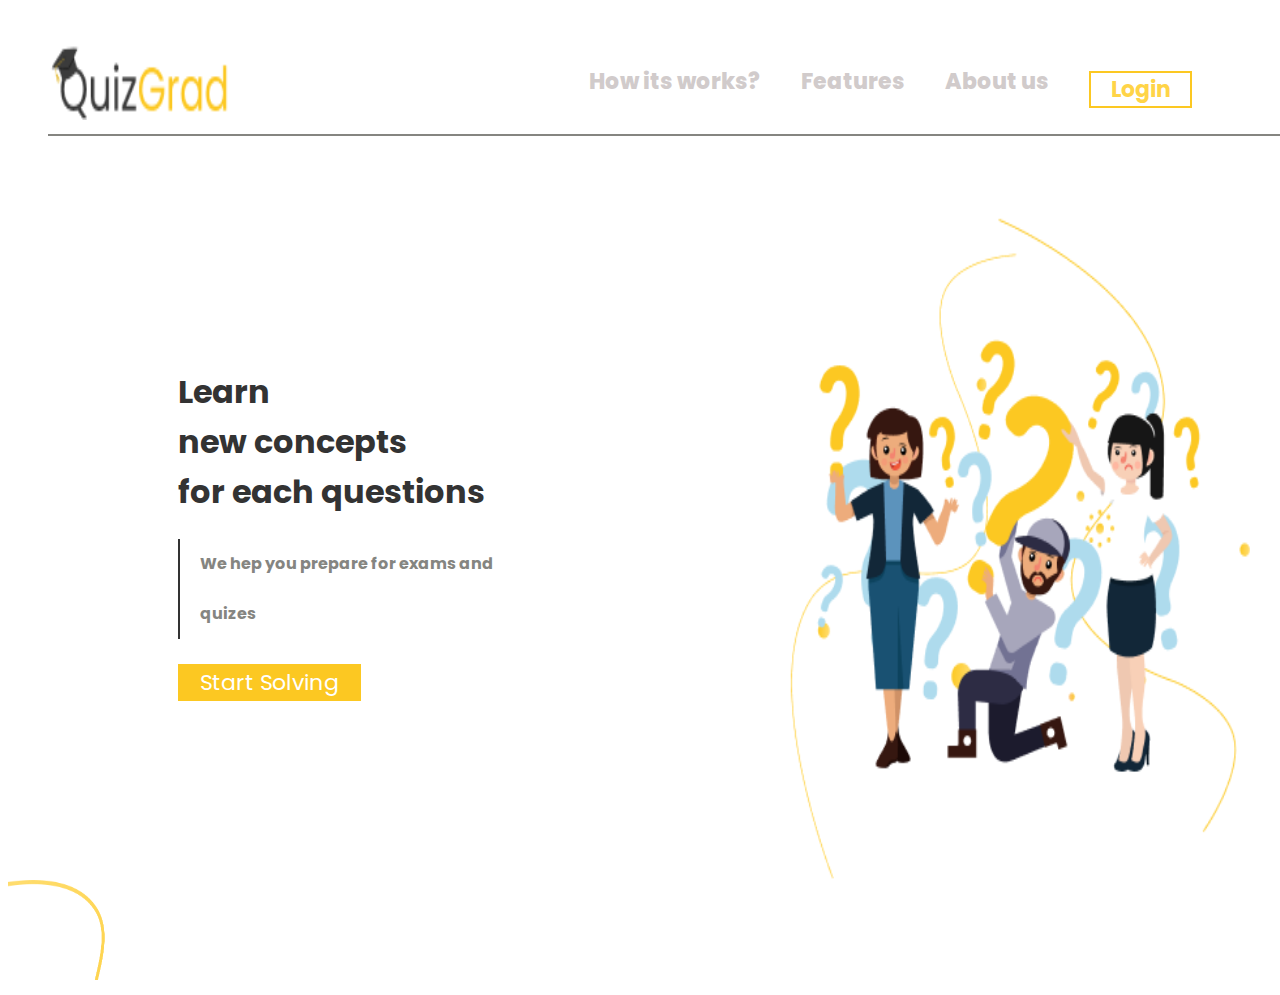
<file: index.html>
<!DOCTYPE html>
<html lang="en">
<head>
    <meta charset="UTF-8">
    <meta name="viewport" content="width=device-width, initial-scale=1.0">
    <title>Document</title>
    <link href="style.css" rel="stylesheet">
</head>
<body>
    <nav >
        <div class="navbar" style="display: flex; justify-content: space-between;">
            <img src="./images/Group 114.png" width="200" height="80">
            <div class="list">
                <ul>
                    <li>How its works?</li>
                    <li>Features</li>
                    <li>About us</li>
                    <li ><button class="loginbtn"><b>Login</b></button></li>
                </ul>
            </div>
        </div>
        <div id="line"></div>
    </nav>
    <div style="display: flex;">
    <div class="part">
        <div class="part1">
            <h1>Learn<br>new concepts<br>for each questions</h1>
        </div>
        <div class="part2">
            <h4>We hep you prepare for exams and quizes</h4>
        </div>
        <div>
            <button onclick=" myFunc()" class="loginbtn" style="background-color: #FCC822; color:#FFFFFF">Start Solving</button>
        </div>
    </div>
    <img src="./images/Group 118.png" width="550px">
</div>
<img src="./images/Vector 4.png" width="200px" height="100px">
<script src="script.js"></script>
</body>
</html>
</file>
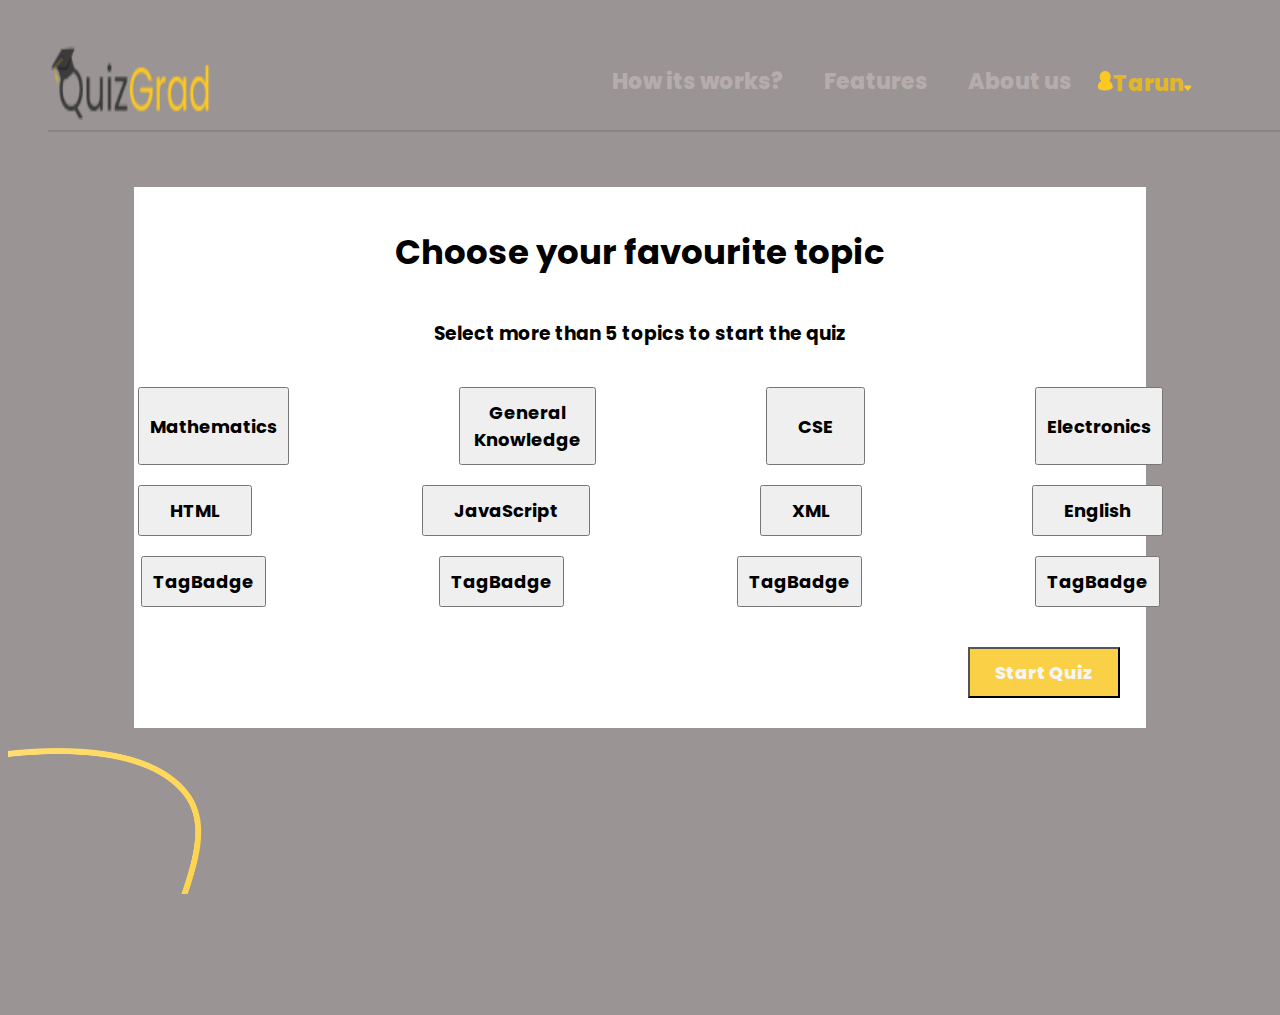
<file: index1.html>
<!DOCTYPE html>
<html lang="en">
<head>
    <meta charset="UTF-8">
    <meta name="viewport" content="width=device-width, initial-scale=1.0">
    <title>Document</title>
    <link href="style.css" rel="stylesheet">
</head>
<body style="background-color: rgb(154, 148, 148)">
    <nav >
        <div class="navbar" style="display: flex; justify-content: space-between;">
            <img src="./images/Group 114.png" width="180" height="80">
            <div class="list">
                <ul>
                    <li>How its works?</li>
                    <li>Features</li>
                    <li>About us</li>
                    <li style="color:#ffc400bc;margin-left: 5px;"><img src="./images/Group.png">Tarun<img src="./images/arrow-downward.png"></li>
                </ul>
            </div>
        </div>
        <div id="line"></div>
    </nav>
    <main style="display: flex; justify-content: center; margin-top: 0px;">
        <div class="main">
            <h1><b>Choose your favourite topic</b></h1>
            <h3>Select more than 5 topics to start the quiz</h3>
            <div class="inner">
                <span style="display: flex; justify-content: space-evenly;gap:150px; margin-top:20px;">
                   <button id="btn"><b>Mathematics</b></button>
                   <button id="btn"><b>General Knowledge</b></button>
                   <button id="btn" style="padding:10px 30px;"><b>CSE</b></button>
                   <button id="btn"><b>Electronics</b></button>
                </span>
                <span style="display: flex; justify-content: space-evenly;gap:150px; margin-top:20px;">
                    <button id="btn" style="padding:10px 30px;"><b>HTML</b></button>
                    <button id="btn" style="padding:10px 30px;"><b>JavaScript</b></button>
                    <button id="btn" style="padding:10px 30px;"><b>XML</b></button>
                    <button id="btn" style="padding:10px 30px;"><b>English</b></button>
                 </span>
                 <span style="display: flex; justify-content: space-evenly; gap:150px; margin-top:20px;">
                    <button id="btn"><b>TagBadge</b></button>
                    <button id="btn"><b>TagBadge</b></button>
                    <button id="btn"><b>TagBadge</b></button>
                    <button id="btn"><b>TagBadge</b></button>
                 </span>
               </div>
               <button onclick="myfunc1()" class="btn1">
                Start Quiz
               </button>
        </div>
    </main>
    <div class="Vector">
        <img src="./images/Vector 4.png" width="400">
    </div>
    <script src="script.js"></script>
</body>
</html>
</file>
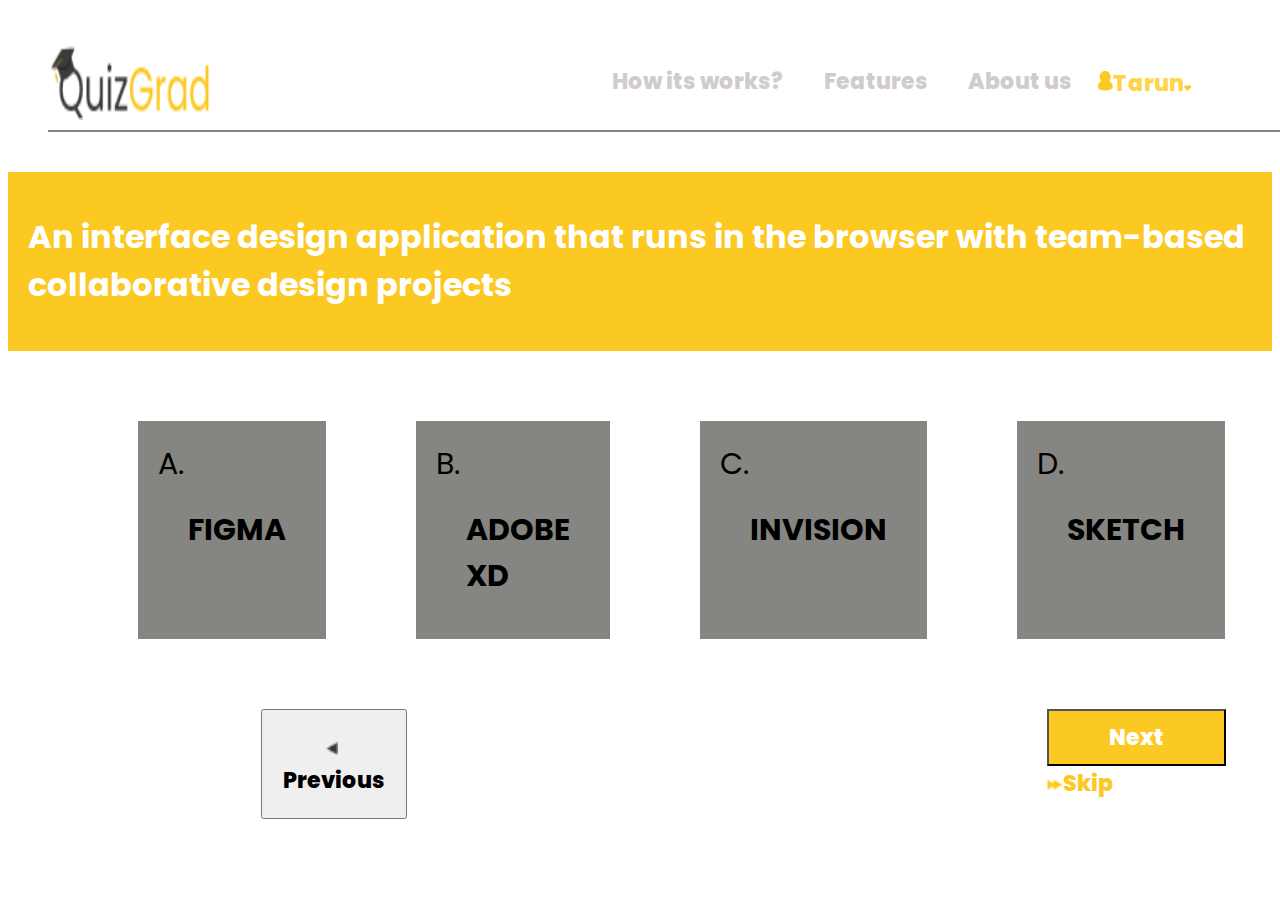
<file: index2.html>
<!DOCTYPE html>
<html lang="en">
<head>
    <meta charset="UTF-8">
    <meta name="viewport" content="width=device-width, initial-scale=1.0">
    <title>Document</title>
    <link href="style.css" rel="stylesheet">
</head>
<body>
    <nav >
        <div class="navbar" style="display: flex; justify-content: space-between;">
            <img src="./images/Group 114(1).png" width="180" height="80">
            <div class="list">
                <ul>
                    <li>How its works?</li>
                    <li>Features</li>
                    <li>About us</li>
                    <li style="color:#ffc400bc;margin-left: 5px;"><img src="./images/Group.png">Tarun<img src="./images/arrow-downward.png"></li>
                </ul>
            </div>
        </div>
        <div id="line"></div>
    </nav>
    <div class="ques">
        <h1>An interface design application that runs in the browser with team-based collaborative design projects</h1>
    </div>
    <div class="option">
        <div>A.
           <div><b>FIGMA</b></div>
        </div>
        <div>B.<div><b>ADOBE XD</b></div></div>
        <div>C.<div><b>INVISION</b></div></div>
        <div>D.<div><b>SKETCH</b></div></div>
    </div>
    <!-- <div style="display:flex; justify-content:space-between;margin:40px;" > -->
        <div style="display: flex;">
        <button class="btn2"><img src="./images/Polygon 2.png" width="13px" style="margin-right: 5px;">Previous</button>
     <div style="margin-left: 580px;">
            <button class="btn3">Next</button>
            <button class="btn4" style="margin-left:40px"><img src="./images/Group 123.png" width="20px">Skip</button>
     </div> 
    </div>
</body>
</html>
</file>
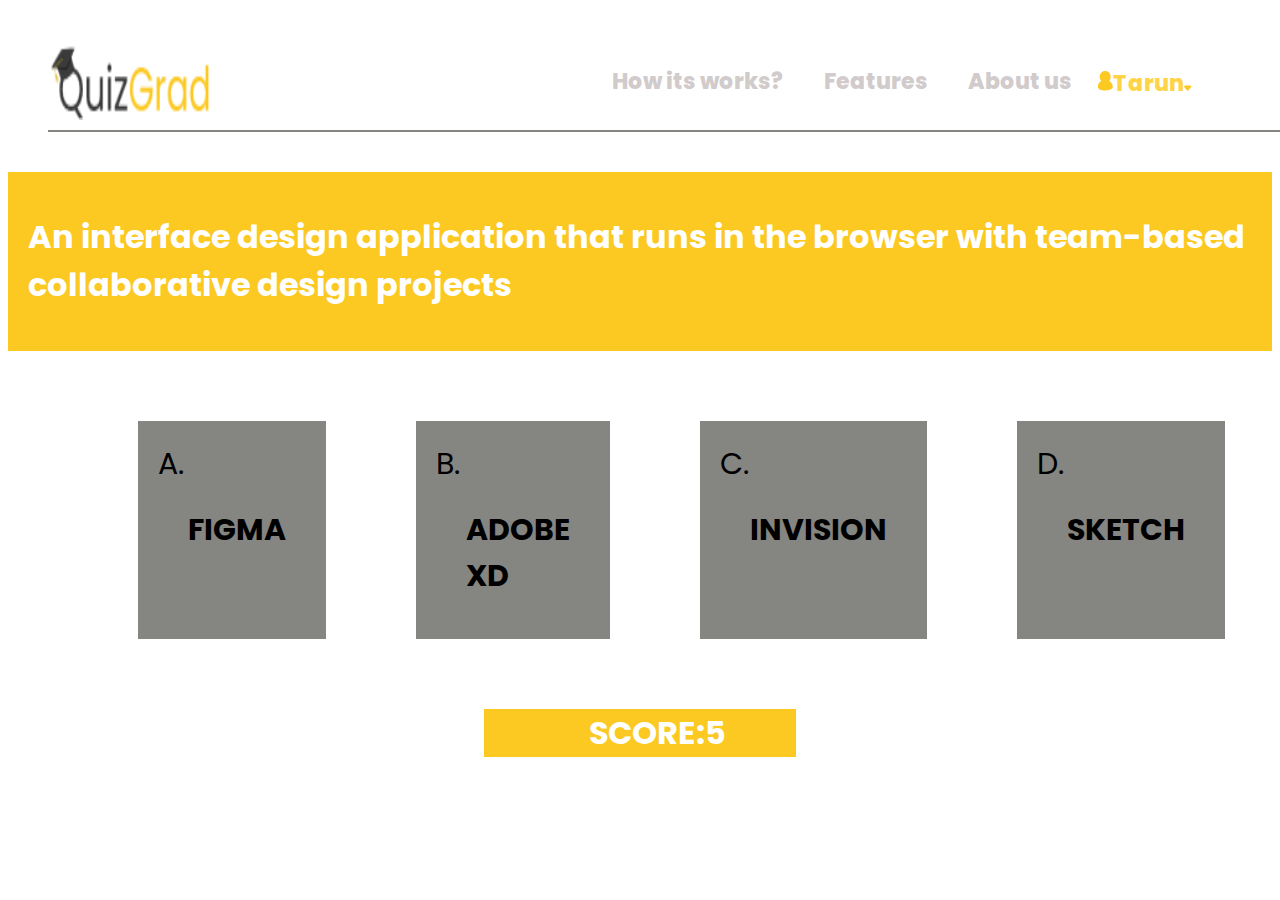
<file: index3.html>
<!DOCTYPE html>
<html lang="en">
<head>
    <meta charset="UTF-8">
    <meta name="viewport" content="width=device-width, initial-scale=1.0">
    <title>Document</title>
    <link href="style.css" rel="stylesheet">
</head>
<body>
    <nav >
        <div class="navbar" style="display: flex; justify-content: space-between;">
            <img src="./images/Group 114.png" width="180" height="80">
            <div class="list">
                <ul>
                    <li>How its works?</li>
                    <li>Features</li>
                    <li>About us</li>
                    <li style="color:#ffc400bc;margin-left: 5px;"><img src="./images/Group.png">Tarun<img src="./images/arrow-downward.png"></li>
                </ul>
            </div>
        </div>
        <div id="line"></div>
    </nav>
    <div class="ques">
        <h1>An interface design application that runs in the browser with team-based collaborative design projects</h1>
    </div>
    <div class="option">
        <div>A.
           <div><b>FIGMA</b></div>
        </div>
        <div>B.<div><b>ADOBE XD</b></div></div>
        <div>C.<div><b>INVISION</b></div></div>
        <div>D.<div><b>SKETCH</b></div></div>
    </div>
    <div class="score">
        <h1>SCORE:5</h1>
    </div>
</body>
</html>
</file>
<file: style.css>
@import url('https://fonts.googleapis.com/css2?family=Poppins:wght@300&display=swap');
*{
    font-family: poppins;
}
nav {
    margin-top: 20px;
    margin: 40px;
}
.loginbtn{
    border: 2px solid #FCC822;
    background-color: transparent;
    padding: 0px 20px;
    font-size: 22px;
    color:#ffc400bc;
    /* margin-bottom: 0px; */
}
.list {
    display: flex;
    justify-content: center;
    list-style-type: none;
    margin-top: 15px;
}

.list>ul {
    display: flex;
    justify-content: space-around;
    list-style-type: none;
    margin-left: 20px;
    margin-right: 20px;
}

li {
    margin-left: 20px;
    margin-right: 20px;
    font-family: Poppins;
    font-size: 22px;
    font-weight: 800;
    line-height: 21px;
    letter-spacing: 0em;
    text-align: left;
    color: #c0b8b8b9;
}

#line {
    width: 1400px;
    top: 78.96px;
    left: 30.77px;
    border: 0.58px;
    /* angle: 0 deg; */
    background-color: #ECECE8;
    border: 0.58px solid #858581;
    margin-top: 10px;
}
.part{
    margin:170px;
    line-height: 50px;
    color:#333333;

}
.part1{
    font-weight: 1600px;
}
.part2{
    border-left: 2px solid #333333;
    color:#858581;
    padding-left:20px;
}
.main{
    background-color: #FFFFFF;
    width:80%;
    height:70%;
    margin-top: 15px;
    margin-bottom: 20px;
    display: flex;
    flex-direction: column;
    align-items: center;
    justify-content: center;
}
.main h1{
    font-size: 34px;
    font-weight: 400;
    margin-top: 40px;
}
.inner{
    margin-bottom: 40px;
}
.inner div{
    background-color:rgb(181, 175, 175);
    margin-left: 20px;
    margin-bottom: 20px;
    padding:5px;
    font-weight: 400;
}
.btn1{
    font-size: 18px;
    padding: 10px 25px;
    background-color: #f8bf04bc;
    color:whitesmoke;
    font-weight: 800;
    /* margin-right: 10px; */
    margin-bottom: 30px;
    margin-left:80%;
}
.Vector{
    width: 65.93px;
height: 258.62px;
top: 667.07px;
left: 207.43px;
border: 2.9px;
angle: -135 deg;
}
.ques{
    background-color: #FCC822;
    color: #FFFFFF;
    margin-left: 0%;
    margin-right: 0%;
    padding: 20px;
}
.option{
    display:flex;
    gap:80px;
    font-size: 30px;
    font-weight: 400px;
    font-style: bold;
    margin:70px;
    margin-left:120px;
    margin-right:250px;
}
#btn{
    margin-left: 20px;
    padding:10px;
    font-size: 18px;
    
}
.option div{
    margin-left:10px;
    padding:20px;
    background-color: #858581;
}
.btn2{
    font-size: 22px;
    font-weight: 800;
    margin-right: 10px;
     margin-bottom: 30px;
    margin-left:20%;
    padding:20px 20px;  
}

.btn3{
    background-color: #FCC822;
    color: #FFFFFF;
    padding:10px 60px;
    font-size:22px;
    font-weight: 800;
    margin-left:50px;
}
.btn4{
    color: #FCC822;
    background-color:transparent;
    border: none;
    font-size:22px;
    font-weight: 800;
}
.score{
    background-color: #FCC822;
    color: #FFFFFF;
    padding:0px 30px;
    width:20%;
    margin: auto;
    margin-bottom: 20px;
}
.score >h1{
    margin-left: 75px;
}
</file>
